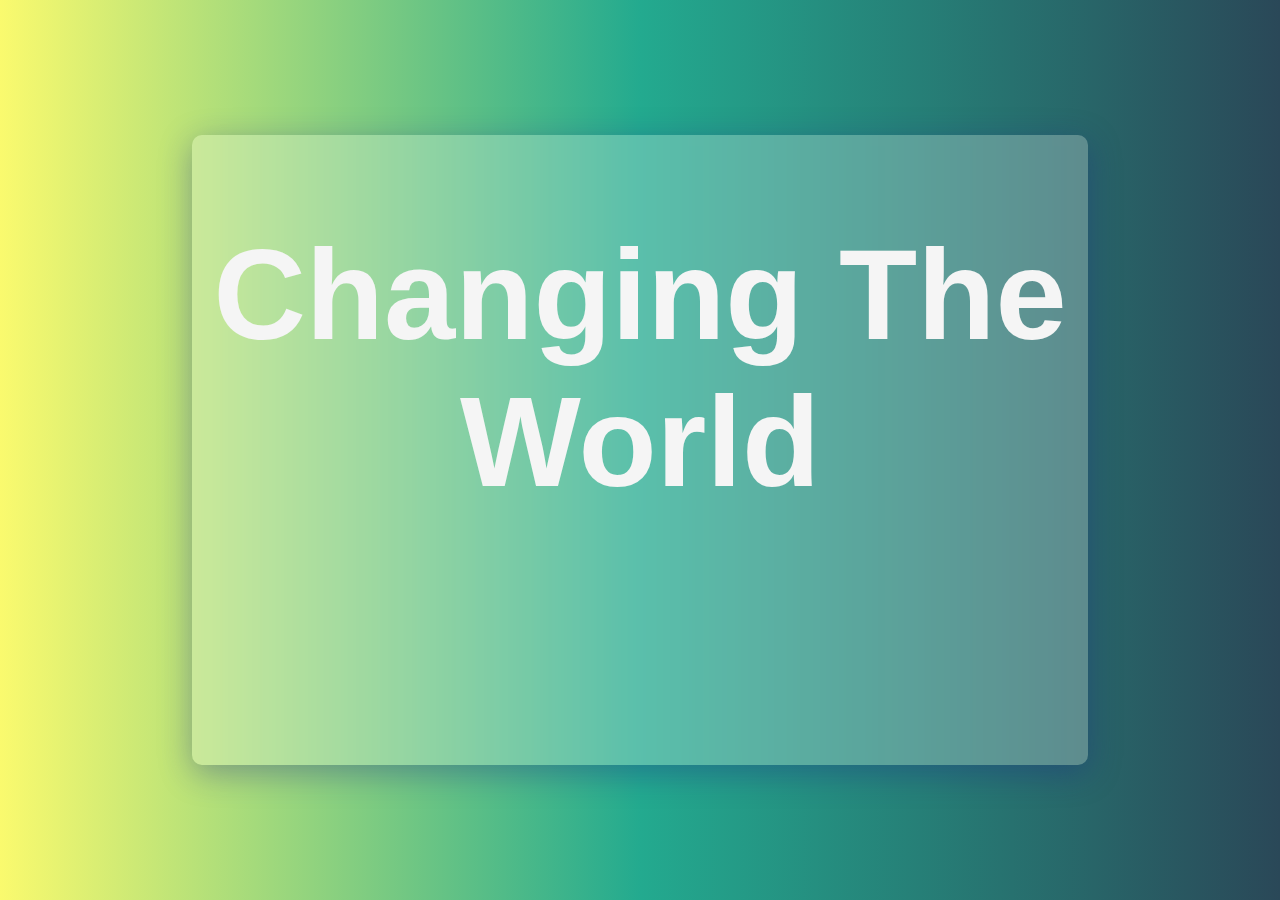
<file: loginPage - Copie/index.html>
<!DOCTYPE html>
<html lang="en">
  <head>
    <link rel="stylesheet" href="./index.css" />
    <meta charset="UTF-8" />
    <meta name="viewport" content="width=device-width, initial-scale=1.0" />
    <meta name="description" content="Glassmorphism" />
    <meta
      name="keywords"
      content="emmaccen,oriola emmanuel,glassmorphism,UIUX"
    />
    <meta name="author" content="oriola emmanuel" />
    <title>Glass Morphism</title>
  </head>
  <body>
    <div class="landingContainer">
      <div class="centered">
       
      </div>
      <div class="glassContainer">
        <div class="cover"><h1 class="title">Changing The World</h1></div>
      </div>
    </div>
  </body>
</html>
</file>
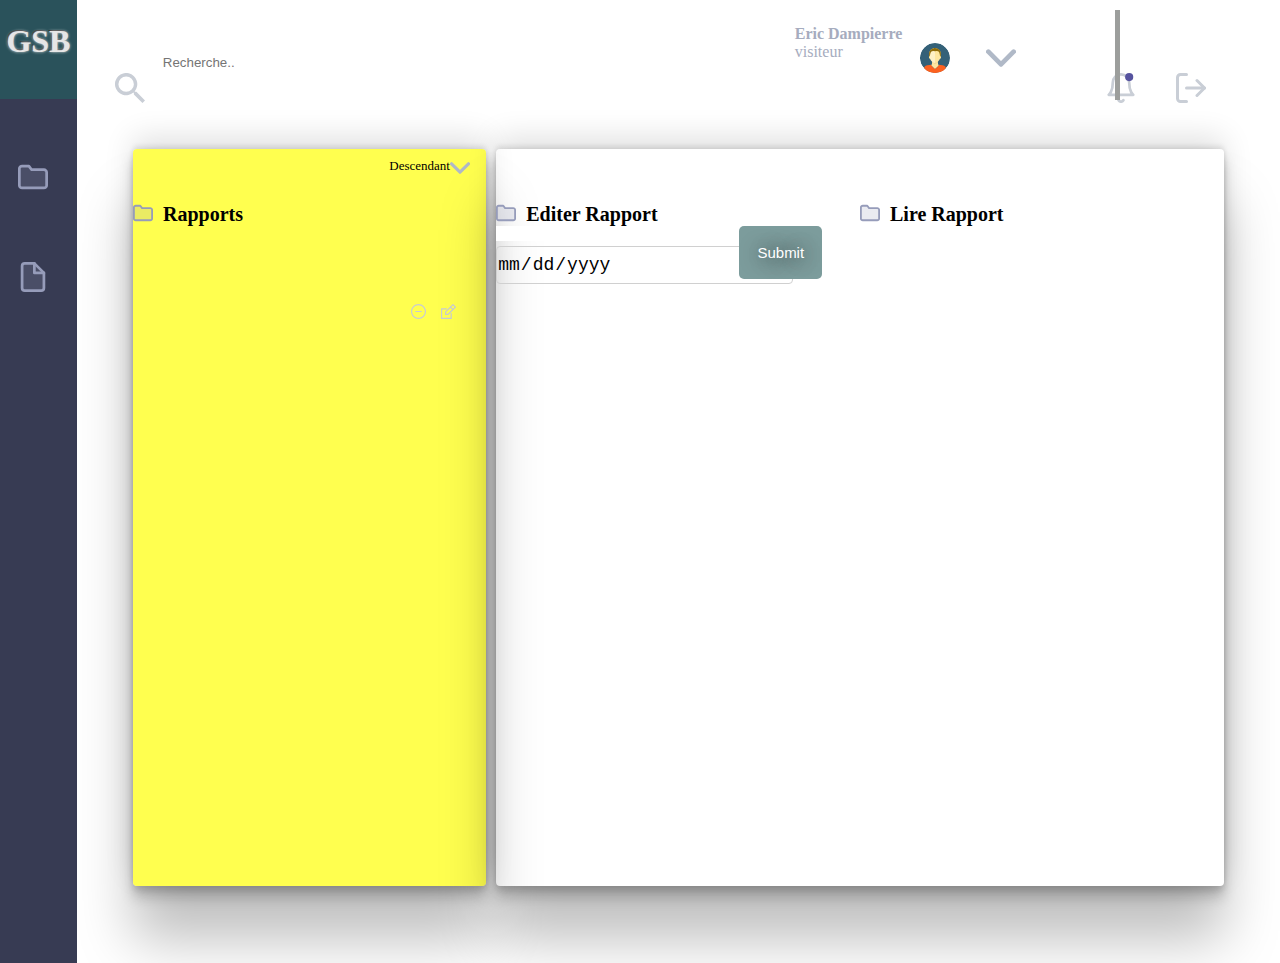
<file: visiteur2.html>
<!DOCTYPE html>
<html lang="en">
<head>
    <meta charset="UTF-8">
    <meta http-equiv="X-UA-Compatible" content="IE=edge">
    <meta name="viewport" content="width=device-width, initial-scale=1.0">
    <link rel="stylesheet" href="visiteur2.css">
    <title>Document</title>
</head>
<body>

    <div class="logo"><h1>GSB</h1></div>
    <navbar>
        <ul id="mainNav">
            <div id="nav_gauche">
            <li><img class="icon_menu"src="img/search.svg" alt="bouton recherche" /></li>
            <li> <input id ="search" type="text" placeholder="Recherche.."></li>
            </div>
            
            <div id="nav_droite">
                <p><b>Eric Dampierre</b><br>
                           <span id="employeeType">visiteur</span>
            </p> 
                
            <img class="icon_menu"src="img/Fichier3.svg" alt="ma photo">
            
            
               <img  class ="icon_menu"id="fleche" src="img/arrow.svg">
               <div>
                    <ul class="nom">
                        <li>Nom</li>
                        <li>Nom</li>
                        <li>Nom</li>
                        <li>Nom</li>
                        <li>Nom</li>
                    </ul>
                </div>  
                  
                
            
            
            </div>
            <div class="vertical"></div>


            <div id = "icone_droite">
                <img class="icon_menu" id="bell" src="img/bell.svg">
                <img  class= "icon_menu"id="fleche" src="img/logout.svg">

            </div>

        </ul>
    </navbar>
    <navbar id="latBar" class="latBar">
        <ul id="navLat">
            <li><a href=""> <img class="icon_menu"src="img/folder.svg" alt="bouton dossier" /></a></li>
            <li><a href=""><img class="icon_menu" src="img/file.svg" alt="bouton fichier" /></a></li>
        </ul>
    </navbar>
    <div class ="boutonAjouterRapport">
    </div>
    <div class ="panelRapport">




        <div class = "rapport">
            <div class="inGridTopLeft">
                <img class ="icon_order" src="img/folder.svg" alt="">
                <h4>Rapports</h4>
            </div>
            <div class= "inGridTopRight">
                <p>Descendant</p>
                <img class= "icon_order" src="img/arrow.svg" alt="">
            </div>
            <div class="inGridBottomLeft">
               <ul id="listRapports">
                   
               </ul>
                            
            </div>
            <div class="inGridBottomRight">
                <ul class="toggleRapports">
                    <li><img class="icon_toggle "src="img/minus.svg">
                        <img class="icon_toggle"src="img/edit.svg"></li>
                </ul>
            </div>
        </div>
                            

        <div class ="readEditRapport">
            <div class="editRapport">
                <div class="inGridTopLeft">
                    <img class ="icon_order" src="img/folder.svg" alt="">
                    <h4>Editer Rapport</h4>
                </div>
                <div class= "">
                </div>
                <div class="">
                    <form action="">
                        <input value="122334" type="text" disabled>
                        <input type="date">
                        <input type="text">
                        <input type="text">
                        <input class ="save_button" type="submit">
                    </form>                
                </div>
                <div class="inGridBottomRight">    
                </div>  
            </div>
            <div class ="readRapport">
                <div class="inGridTopLeft">
                    <img class ="icon_order" src="img/folder.svg" alt="">
                    <h4>Lire Rapport</h4>
                </div>
                <div class= "inGridTopRight">
                </div>
                <div class="inGridBottomLeft">
                                
                </div>
                <div class="inGridBottomRight">
    
                </div>
            </div>
        </div>
    </div>
  
</body>
<script src="main.js"></script>
</html>
</file>
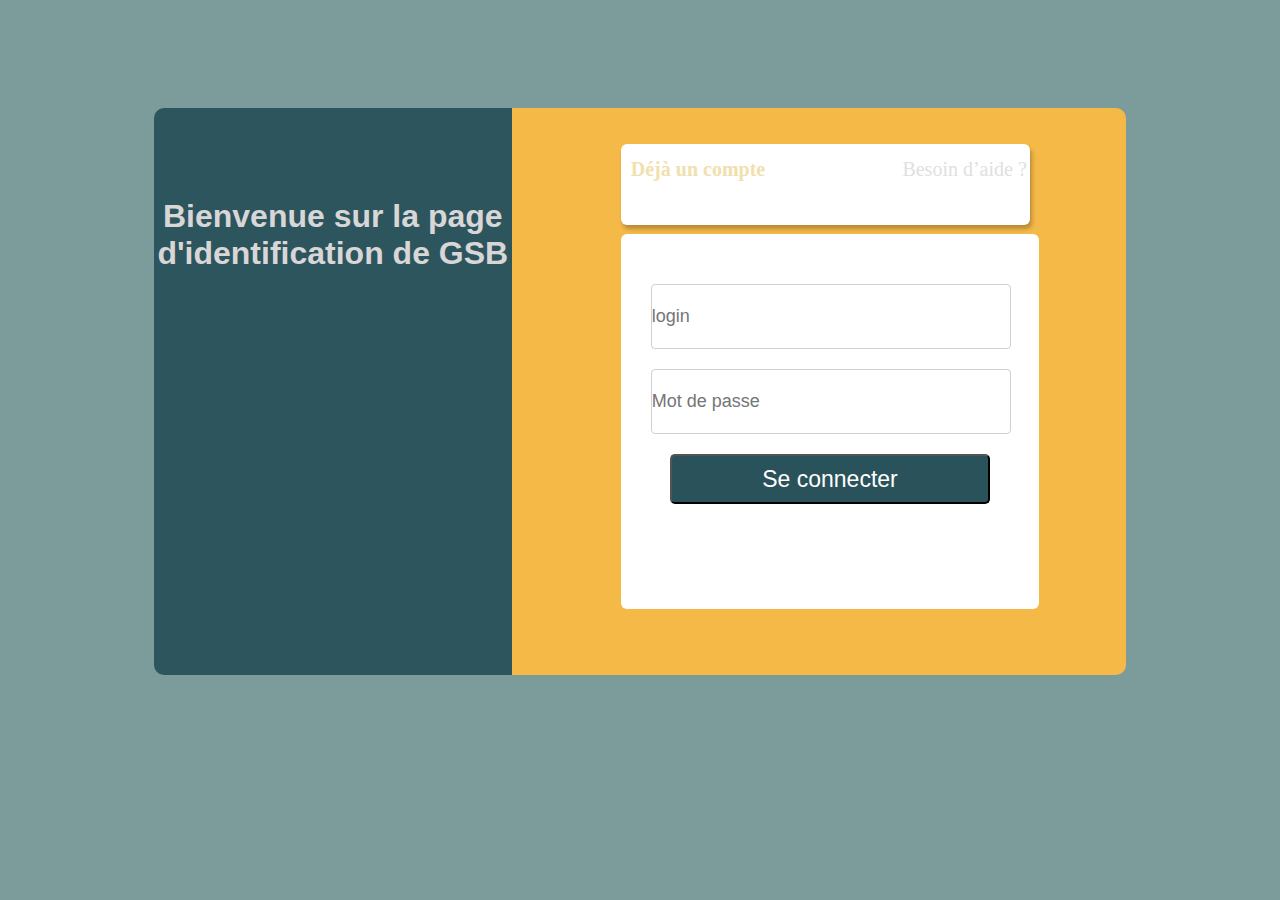
<file: loginPage - Copie/login.html>
<!DOCTYPE html>
<html lang="en">
<head>
    <meta charset="UTF-8">
    <meta name="viewport" content="width=device-width, initial-scale=1.0">
    <title>Welcome login page</title>
    <link rel="stylesheet" href="index2.css">
</head>
<body>
    <div class ="background">
        <div class="recjaune"></div>
        <div class = "recbleu"><h1>Bienvenue sur la page d'identification de GSB</h1><h2>GSB</h2></div>
        <div class="enteteform"><span class="enteteformleft">Déjà un compte</span>
            <span class="enteteformright">Besoin d’aide ?</span></div>
        
            <form class="box"action="login.html" method ="POST">
                
                    <input type="text" name= "login" placeholder="login" id ="username">
                    <input type="password" name= "password" placeholder="Mot de passe" id ="password">
                    <input type="submit" class ="bouton" name= "valider" value ="Se connecter" id ="submit">
            </form>
    </div>
</body>

</html>
</file>
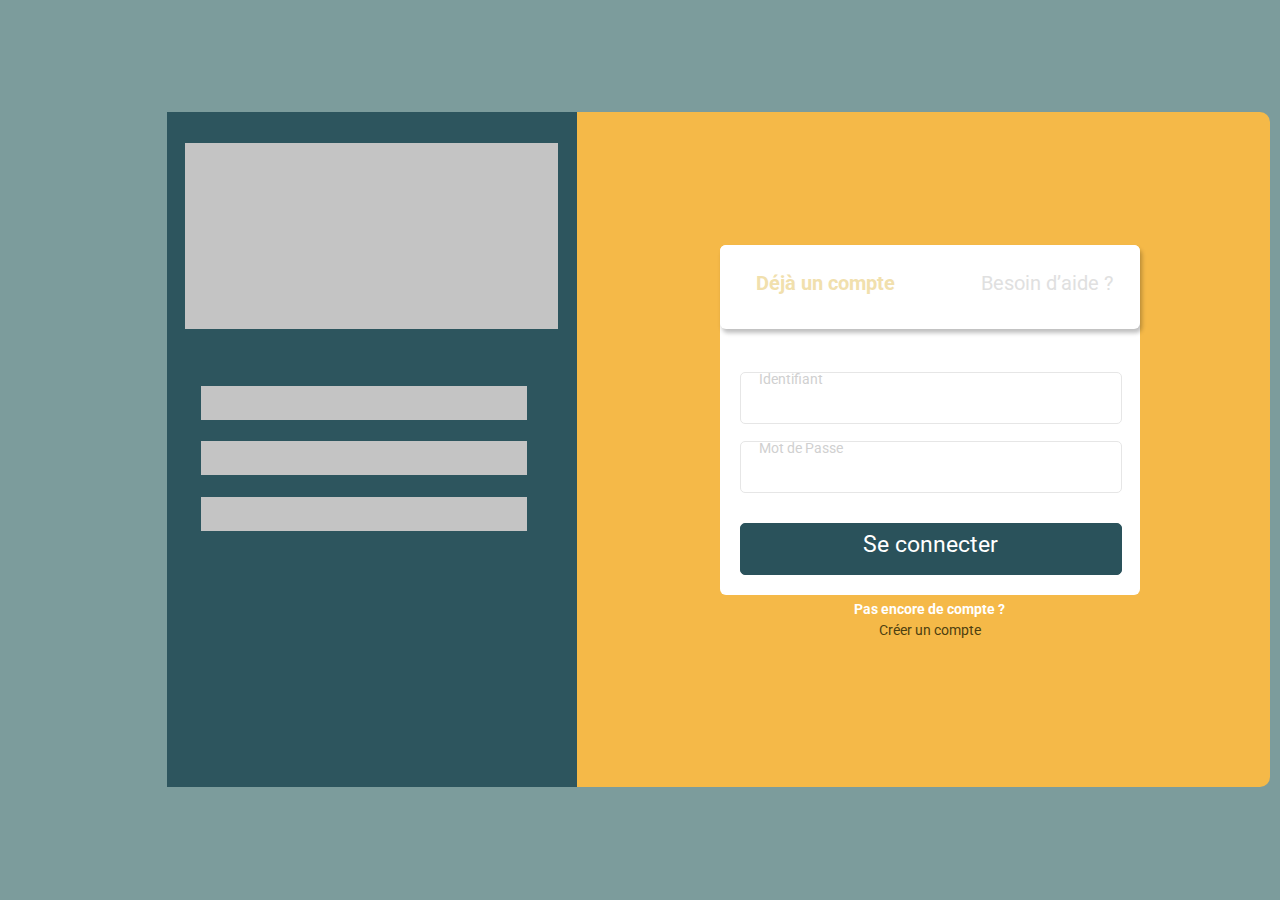
<file: loginPage - Copie/vertida.html>
<!DOCTYPE html>
<html>
    <head>
        <link href="https://fonts.googleapis.com/css?family=Roboto&display=swap" rel="stylesheet" />
        <link href="./main.css" rel="stylesheet" />
        <title>Document</title>
        <link href="./main.css" rel="stylesheet" />
        <title>Document</title>
    </head>
    <body>
        <div class="v10_128">
            <div class="v10_129">
            </div>
            <div class="v10_131">
            </div>
            <div class="v10_132">
            </div>
            <div class="v10_133">
            </div><div class="v10_135">
            </div>
            <span class="v10_136">Déjà un compte</span>
            <span class="v10_137">Besoin d’aide ?</span><div class="v10_138">
            </div><div class="v10_141">
            </div>
            <div class="v10_144">
            </div>
            <span class="v10_145">Se connecter</span>
            <div class="v10_146">
            </div>
            <span class="v10_148">Pas encore de compte ?</span>
            <span class="v10_150">Créer un compte</span>
            <span class="v10_151">Identifiant</span>
            <span class="v10_152">Mot de Passe</span>
            <div class="v18_21"></div><div class="v18_22">
            </div><div class="v18_23">
            </div>
            <div class="v18_24">
            </div>
        </div>
        </body>
        </html>
</file>
<file: loginPage - Copie/index.css>
body {
  margin: 0;
  padding: 0;
}

* {
  box-sizing: border-box;
}

.landingContainer {
  /* span the entire desktop height : height: 100vh;*/
  height: 100vh;
  font-family: helvetica;
  /* set a gradient background with 3 colours https://coolors.co/ */
  background: linear-gradient(
    to right,
    rgb(250, 250, 110),
    rgb(35, 170, 143),
    rgb(42, 72, 88)
  );
}

.centered {
  /* center content */
  display: flex;
  justify-content: center;
  align-items: center;
  /* so it takes up its containers height (landingContainer)*/
  height: inherit;
}

.title {
  color: whitesmoke;
  /* cover the entire page width : font-size: 10vw;*/
  font-size: 10vw;
  text-align: center;
}

/* The real deal  starts here*/
.glassContainer {
  position: absolute;
  /* center content */
  display: flex;
  justify-content: center;
  align-items: center;
  top: 0;
  width: 100%;
  height: 100%;
}
.cover {
  transition: 0.5s all ease;
  height: 70%;
  width: 70%;
  background-color: rgba(255, 255, 255, 0.25);
  /* box-shadow: none|h-offset v-offset blur spread color |inset|initial|inherit; */
  box-shadow: 0 8px 32px 0 rgba(31, 38, 135, 0.37);
  /* For the fog-like glass effect */
  backdrop-filter: blur(4px);
  -webkit-backdrop-filter: blur(4px);
  border-radius: 10px;
}

/* responsiveness */

@media (max-width: 700px) {
  .cover {
    height: 30%;
  }
}
</file>
<file: visiteur2.css>
@media screen and (max-width: 425px){
    #main{
        display : block;
    }
}

*{
    margin: 0%;
    padding: 0%;
}

ul, li {
    list-style-type: none;
}

a{
    font-family: 'Trebuchet MS', 'Lucida Sans Unicode', 'Lucida Grande', 'Lucida Sans', Arial, sans-serif;
    color: rgb(230, 230, 230);
    text-decoration: none;
}

a:hover{
    background-color: rgba(211, 211, 211, 0.178);
}

/* centre sur 94% de ma page les items de la navbar principale */
/* Afficher ma liste d'item en ligne sur ma navbar principale  */
ul#mainNav{
    display: flex;
     align-items: center;
    justify-content: space-between;
    width : 92%;
    position : absolute;
    left : 6%;
    margin : auto;
    height : 20vh;
    overflow: hidden;
    background-color: rgba(235, 18, 18, 0);
    color :#A6ACBE;
}
 .nom 
{
    display: none;

}
input
{
    position: absolute;
    border: none;
    outline: none;      
}
#nav_gauche
{
    margin: 20px;
    display: flex;
}
#nav_droite
{
     
    display: flex;
   position: absolute;
   right: 200px;
   top: 5px;
   margin: 20px;
   
   
}
.vertical
{
    border-left: 5px solid rgb(156, 158, 156);
height: 10vh;
position: absolute;
margin-left: 3px;
top: 10px;
right: 10.5vw;
}
#icone_droite
{
    padding: 30px;
}
.logo{
    position: absolute;
    width: 6%;
    height:11%;
    color: thistle;
    background-color: #2A525B;
    overflow:hidden;
}
.logo>h1{
    margin-top: 30%;
    text-align: center;
    color: rgb(230, 230, 230);
    position: relative;
    text-shadow: 0px 0px 3px rgb(230, 230, 230), -1px -1px rgb(31, 31, 31);
}
.icon_menu{
        width: 30px;
        height:30px;
        margin: 2vh;
}

/* bouton qui sert a ouvrir la barre de navigation laterale */
#boutonMegaphone {
    display : block;
     position : fixed;
    right :100px;
    font-size : 60px;
}
/* bouton qui sert a fermer la barre de navigation latérale  */
#boutonCroix{
    position : absolute;
    font-size : 80px;
    right : 15px;
    top : -20px;  
}


/* Animation slide vers le bas barre de navigation latérale */
@keyframes navAnim {
  0% {
    display: none;
    opacity: 0;
    height: 0;
  }
  1% {
    display: block;
    opacity: 0;
  }
  100% {
    opacity: 1;
    height: 396px;
    display: none;
  }
}

/* display activé par js */
.latBar{
    position : fixed;
    background : rgba(55,59,83,1); 
    position :absolute;
    left : 0px; 
    top:11%;
    width : 6%;
    height : 96%;
    animation: navAnim .2s ease-in-out;
}

#navLat{
    position: absolute;
    top: 5vh;
    text-align: center;
    display: block;
    justify-content: space-between;
}

#navLat>li{
    margin-bottom: 30px;
}

.panelRapport {
    display: grid;
    grid-template-columns: 33% 67%;
    background-color: #2195f300;
    position: absolute;
    width: 86vw;
    height: 83vh;
    margin-top: 16vh;
    margin-left: 10vw;
    margin-right: 3vw;
  }

 .rapport {
     background-color: rgba(255, 255, 0, 0.692);
     display: grid;
    grid-template-columns: 70% 30%;
    grid-template-rows: 20% 80%;
    /* background-color: rgba(230, 230, 230, 0.945); */
    font-size: 30px;
    text-align: center;
    margin: 5px;
    border-radius: 4px;
    box-shadow: rgba(0, 0, 0, 0.25) 0px 54px 55px, rgba(0, 0, 0, 0.12) 0px -12px 30px, rgba(0, 0, 0, 0.12) 0px 4px 6px, rgba(0, 0, 0, 0.17) 0px 12px 13px, rgba(0, 0, 0, 0.09) 0px -3px 5px;
  }
  
  h4{
      margin-left: 10px;
  }
  .inGridListRapportRight
  {
      width: 24vw;
      height: 36vh;
      display:flex;
    font-size: small;
    position: absolute;
    right: 0;
  }

  .inGridTopLeft
  {
    
    margin-top: 6vh;
    font-size: 20px;
    display: flex;
    text-align: center;
  }
  .inGridTopRight
  {

    transform: translateY(0%);
    display: flex;
    text-align: center;
    font-size: small;
    margin: 1vh;
    
  }
  .inGridBottomLeft
  {
    text-align: left;
    font-size: 18px;
    overflow: hidden;
    overflow: auto;
    width: 100%;
    height:40%;
    padding-left: 15px;
    
  }
  .inGridBottomRight
  {
    text-align: center;
  }
  .icon_toggle{
      width:15px;
      height: 15px;
    color: thistle;
    text-align: left;
    margin:4px;
  }
  .toggleRapports>li{

    padding: 0%;
    margin: 0;

  }

  .icon_order{
      width: 20px;
      height:20px;
  }

   .readEditRapport{
    display: grid;
    grid-template-columns: 50% 50%;
    background-color: #0a010100;
    position: relative;
    margin: 5px;
    border-radius: 4px;
    box-shadow: rgba(0, 0, 0, 0.25) 0px 54px 55px, rgba(0, 0, 0, 0.12) 0px -12px 30px, rgba(0, 0, 0, 0.12) 0px 4px 6px, rgba(0, 0, 0, 0.17) 0px 12px 13px, rgba(0, 0, 0, 0.09) 0px -3px 5px;
  }
  /* .readRapport{
      display: grid;
  } */

   .inGridBottomLeft input[type="text"] {
    background : none;
    display : block;
    margin: 20px auto;
    font-size: 18px;
    border:1px solid rgba(208,208,208,1);
    padding : 30px;
    height: 5vh;
    width:23vw;
    outline : none;
    color: rgb(0, 0, 0);
    border-radius: 4px;
}  
 input[type="date"]{
    background : none;
    display : block;
    margin: 20px auto;
    font-size: 18px;
    border:1px solid rgba(208,208,208,1);
    padding : 30px auto;
    height: 4vh;
    width:23vw;
    outline : none;
    color: rgb(0, 0, 0);
    border-radius: 4px;
} 
 textarea{
    max-width: 27vw;
    max-height:30vh;
} 

.save_button{
        -webkit-border-radius: 20px;
        -moz-border-radius: 20px;
        border-radius: 5px;
        color: #FFFFFF;
        font-size: 15px;
        font-weight: 100;
        padding: 2vh;
        background-color: #7C9C9C;
        text-shadow: 1px 1px 20px #000000;
        text-decoration: none;
        display: inline-block;
        cursor: pointer;
        text-align: center;
        position: absolute;
        left: 19vw;
     }
     
     .save_button:hover {
        background: #7C9C9C;
        -webkit-border-radius: 20px;
        -moz-border-radius: 4px;
        border-radius: 5px;
        text-decoration: none;
     }
     #ma_page
     {
         width: 100%;
         height: 100%;
     }
</file>
<file: loginPage - Copie/index2.css>
* {
    margin : 0;
    padding: 0;
    font-family: sans-serif;
    overflow-x: hidden;
    font-family: -apple-system, BlinkMacSystemFont, 'Segoe UI', Roboto, Oxygen, Ubuntu, Cantarell, 'Open Sans', 'Helvetica Neue', sans-serif
}

.background {
    width: 100vw;
     height: 100vh;
     background: rgba(124,156,156,1);
    position: relative;
    top: 0px;
    left: 0px;
  }

  .recjaune {
    width: 50vw;
    height: 63vh;
    background: rgba(245,185,72,1);
    position: absolute;
    top: 12%;
    left: 38%;
    border-radius: 10px;
    overflow: hidden;
  }

  .recbleu {
    width: 28vw;
    height: 63vh;
    background: rgba(45,85,94,1);
    position: absolute;
    top: 12%;
    left: 12%;
    text-align: center;
    border-top-left-radius: 10px;
    border-bottom-left-radius: 10px;
    overflow: hidden;
  }
  h1{
    padding-top: 10vh;
    color: rgb(216, 214, 214);
  }
  h2{
    display:none;
}
  .enteteform {
    width: 32vw;
    height: 9vh;
    background: rgb(255, 255, 255);
    opacity: 1;
    position: absolute;
    top: 16vh;
    left: 48.5%;
    border-radius: 6px;
    box-shadow: 2px 4px 4px rgba(0, 0, 0, 0.25);
    overflow: hidden;
  }
  .enteteformleft {
    color: rgba(241,224,173,1);
    position: absolute;
    top: 1.5vh;
    left: 10px;
    font-family: Roboto;
    font-weight: Bold;
    font-size: 20px;
  }
  .enteteformright {
    color: rgba(224,224,224,1);
    position: absolute;
    top: 1.5vh;
    left: 22vw;
    font-family: Roboto;
    font-weight: Light;
    font-size: 20px;
  }


.box{
   width : 28vw;
   height: 35vh;
   padding : 30px;
   position : absolute;

   top : 26vh;
   left:48.5vw;
   background: rgba(255,255,255,1);
   border-radius: 6px;
   text-align: center;
   overflow: hidden;
}



.box input[type="text"],.box input[type="password"]{
    border : 0;
    background : none;
    display : block;
    margin: 20px auto;
    font-size: 18px;
    border:1px solid rgba(208,208,208,1);
    padding : 30px auto;
    height: 7vh;
    width:28vw;
    outline : none;
    color: rgba(208,208,208,1);
    border-radius: 4px;
} 

.bouton{
        width: 25vw;
        height: 50px;
        background: rgba(42,82,91,1);
        font-size: 23px;
        color: rgba(255,255,255,1);
border-radius: 5px;
        overflow: hidden;
}
.bouton:hover{
    box-shadow: 2px 4px 4px rgba(0, 0, 0, 0.25);
    
}
@media only screen and (max-width: 800px) {
h1{
    writing-mode:sideways-lr;
}
h2{
    display:none;
}
.enteteformleft {
    color: rgba(241,224,173,1);
    position: absolute;
    top: 2vh;
    left: 10px;
    font-family: Roboto;
    font-weight: Bold;
    font-size: 17px;
  }
  .enteteformright {
    color: rgba(224,224,224,1);
    position: absolute;
    top: 0.5vh;
    left: 22vw;
    font-family: Roboto;
    font-weight: Light;
    font-size: 17px;
  }
}

@media only screen and (max-width: 600px) {
    * {
        margin : 0;
        padding: 0;
        font-family: sans-serif;
        overflow-x: hidden;
        font-family: -apple-system, BlinkMacSystemFont, 'Segoe UI', Roboto, Oxygen, Ubuntu, Cantarell, 'Open Sans', 'Helvetica Neue', sans-serif
    }
    h1{
        display: none;
    }
    h2{
        display:block;
        writing-mode:sideways-lr;
        color: rgb(219, 216, 216);
        padding-top: 10vh;
    }
    
    .background {
        width: 100vw;
         height: 100vh;
         background: rgba(124,156,156,1);
        position: relative;
        top: 0px;
        left: 0px;
      }
    
      .recjaune {
        width: 85vw;
        height: 95vh;
        background: rgba(245,185,72,1);
        position: absolute;
        top: 3%;
        left: 12%;
        border-radius: 10px;
        overflow: hidden;
      }
    
      .recbleu {
        width: 10vw;
        height: 95vh;
        background: rgba(45,85,94,1);
        position: absolute;
        top: 3%;
        left: 3%;
        border-top-left-radius: 10px;
        border-bottom-left-radius: 10px;
        overflow: hidden;
      }
      .enteteform {
        width: 72.3vw;
        height: 7vh;
        background: rgb(255, 255, 255);
        opacity: 1;
        position: absolute;
        top: 5vh;
        left: 14%;
        border-radius: 6px;
        box-shadow: 2px 4px 4px rgba(0, 0, 0, 0.25);
        overflow: hidden;
      }
      .enteteformleft {
        display:block;
        color: rgba(241,224,173,1);
        position: absolute;
        top: 15px;
        left: 10px;
        font-family: Roboto;
        font-weight: Bold;
        font-size: 17px;
      }
      .enteteformright {
        color: rgba(224,224,224,1);
        position: absolute;
        top: 7px;
        left: 53vw;
        font-family: Roboto;
        font-weight: Light;
        font-size: 15px;
      }
    
    
    .box{
       width : 64vw;
       height: 65vh;
       padding : 30px;
       position : absolute;
    
       top : 13vh;
       left:14vw;
       background: rgba(255,255,255,1);
       border-radius: 6px;
       text-align: left;
       overflow: hidden;
    }
    
    .box input[type="text"],.box input[type="password"]{
        border : 0;
        background : none;
        display : block;
        margin: 45px -15px;
        font-size: 18px;
        border:1px solid rgba(208,208,208,1);
        padding : 14px 10px;
        width:65vw;
        outline : none;
        color: rgba(208,208,208,1);
        border-radius: 4px;
    } 
    .bouton{
            width: 30vh;
            height: 65px;
            margin-left: 5px;
            margin-top:10vh;
            background: rgba(42,82,91,1);
            font-size: 18px;
            color: rgba(255,255,255,1);
    border-radius: 5px;
            overflow: hidden;
    }
}
</file>
<file: loginPage - Copie/main.css>
* {
  overflow-x: hidden;
  padding: 0px !important;
  margin: 0px !important;
}
.v10_128 {
  width: 100%;
  height: 900px;
  background: rgba(255,255,255,1);
  opacity: 1;
  position: relative;
  top: 0px;
  left: 0px;
  overflow: hidden;
}
.v10_129 {
  width: 100%;
  height: 900px;
  background: rgba(124,156,156,1);
  opacity: 1;
  position: relative;
  top: 0px;
  left: 0px;
  overflow: hidden;
}
.v10_131 {
  width: 724px;
  height: 675px;
  background: rgba(245,185,72,1);
  opacity: 1;
  position: absolute;
  top: 112px;
  left: 546px;
  border-top-left-radius: 10px;
  border-top-right-radius: 10px;
  border-bottom-left-radius: 10px;
  border-bottom-right-radius: 10px;
  overflow: hidden;
}
.v10_132 {
  width: 410px;
  height: 675px;
  background: rgba(45,85,94,1);
  opacity: 1;
  position: absolute;
  top: 112px;
  left: 167px;
  overflow: hidden;
}
.v10_133 {
  width: 420px;
  height: 350px;
  background: rgba(255,255,255,1);
  opacity: 1;
  position: absolute;
  top: 245px;
  left: 720px;
  border-top-left-radius: 6px;
  border-top-right-radius: 6px;
  border-bottom-left-radius: 6px;
  border-bottom-right-radius: 6px;
  overflow: hidden;
}
.v10_135 {
  width: 420px;
  height: 84px;
  background: rgba(255,255,255,1);
  opacity: 1;
  position: absolute;
  top: 245px;
  left: 720px;
  border-top-left-radius: 6px;
  border-top-right-radius: 6px;
  border-bottom-left-radius: 6px;
  border-bottom-right-radius: 6px;
  box-shadow: 2px 4px 4px rgba(0, 0, 0, 0.25);
  overflow: hidden;
}
.v10_136 {
  width: 158px;
  color: rgba(241,224,173,1);
  position: absolute;
  top: 271px;
  left: 756px;
  font-family: Roboto;
  font-weight: Bold;
  font-size: 20px;
  opacity: 1;
  text-align: left;
}
.v10_137 {
  width: 158px;
  color: rgba(224,224,224,1);
  position: absolute;
  top: 271px;
  left: 981px;
  font-family: Roboto;
  font-weight: Light;
  font-size: 20px;
  opacity: 1;
  text-align: left;
}
.v10_138 {
  width: 380px;
  height: 50px;
  background: rgba(255,255,255,1);
  opacity: 1;
  position: absolute;
  top: 372px;
  left: 740px;
  border: 1px solid rgba(230,230,230,1);
  border-top-left-radius: 5px;
  border-top-right-radius: 5px;
  border-bottom-left-radius: 5px;
  border-bottom-right-radius: 5px;
  overflow: hidden;
}
.v10_141 {
  width: 380px;
  height: 50px;
  background: rgba(255,255,255,1);
  opacity: 1;
  position: absolute;
  top: 441px;
  left: 740px;
  border: 1px solid rgba(230,230,230,1);
  border-top-left-radius: 5px;
  border-top-right-radius: 5px;
  border-bottom-left-radius: 5px;
  border-bottom-right-radius: 5px;
  overflow: hidden;
}
.v10_144 {
  width: 380px;
  height: 50px;
  background: rgba(42,82,91,1);
  opacity: 1;
  position: absolute;
  top: 523px;
  left: 740px;
  border: 1px solid rgba(42,82,91,1);
  border-top-left-radius: 5px;
  border-top-right-radius: 5px;
  border-bottom-left-radius: 5px;
  border-bottom-right-radius: 5px;
  overflow: hidden;
}
.v10_145 {
  width: 262px;
  color: rgba(255,255,255,1);
  position: absolute;
  top: 531px;
  left: 799px;
  font-family: Roboto;
  font-weight: Regular;
  font-size: 23px;
  opacity: 1;
  text-align: center;
}
.v10_146 {
  width: 419px;
  height: 55px;
  background: rgba(196,196,196,0);
  opacity: 1;
  position: absolute;
  top: 595px;
  left: 720px;
  overflow: hidden;
}
.v10_148 {
  width: 419px;
  color: rgba(255,255,255,1);
  position: absolute;
  top: 601px;
  left: 720px;
  font-family: Roboto;
  font-weight: Bold;
  font-size: 14px;
  opacity: 1;
  text-align: center;
}
.v10_150 {
  width: 419px;
  color: rgba(77,63,16,1);
  position: absolute;
  top: 622px;
  left: 720px;
  font-family: Roboto;
  font-weight: Medium;
  font-size: 14px;
  opacity: 1;
  text-align: center;
}
.v10_151 {
  width: 379px;
  color: rgba(208,208,208,1);
  position: absolute;
  top: 371px;
  left: 759px;
  font-family: Roboto;
  font-weight: Medium;
  font-size: 14px;
  opacity: 1;
  text-align: left;
}
.v10_152 {
  width: 379px;
  color: rgba(208,208,208,1);
  position: absolute;
  top: 440px;
  left: 759px;
  font-family: Roboto;
  font-weight: Medium;
  font-size: 14px;
  opacity: 1;
  text-align: left;
}
.v18_21 {
  width: 373px;
  height: 186px;
  background: rgba(196,196,196,1);
  opacity: 1;
  position: absolute;
  top: 143px;
  left: 185px;
  overflow: hidden;
}
.v18_22 {
  width: 326px;
  height: 34px;
  background: rgba(196,196,196,1);
  opacity: 1;
  position: absolute;
  top: 386px;
  left: 201px;
  overflow: hidden;
}
.v18_23 {
  width: 326px;
  height: 34px;
  background: rgba(196,196,196,1);
  opacity: 1;
  position: absolute;
  top: 441px;
  left: 201px;
  overflow: hidden;
}
.v18_24 {
  width: 326px;
  height: 34px;
  background: rgba(196,196,196,1);
  opacity: 1;
  position: absolute;
  top: 497px;
  left: 201px;
  overflow: hidden;
}
</file>
